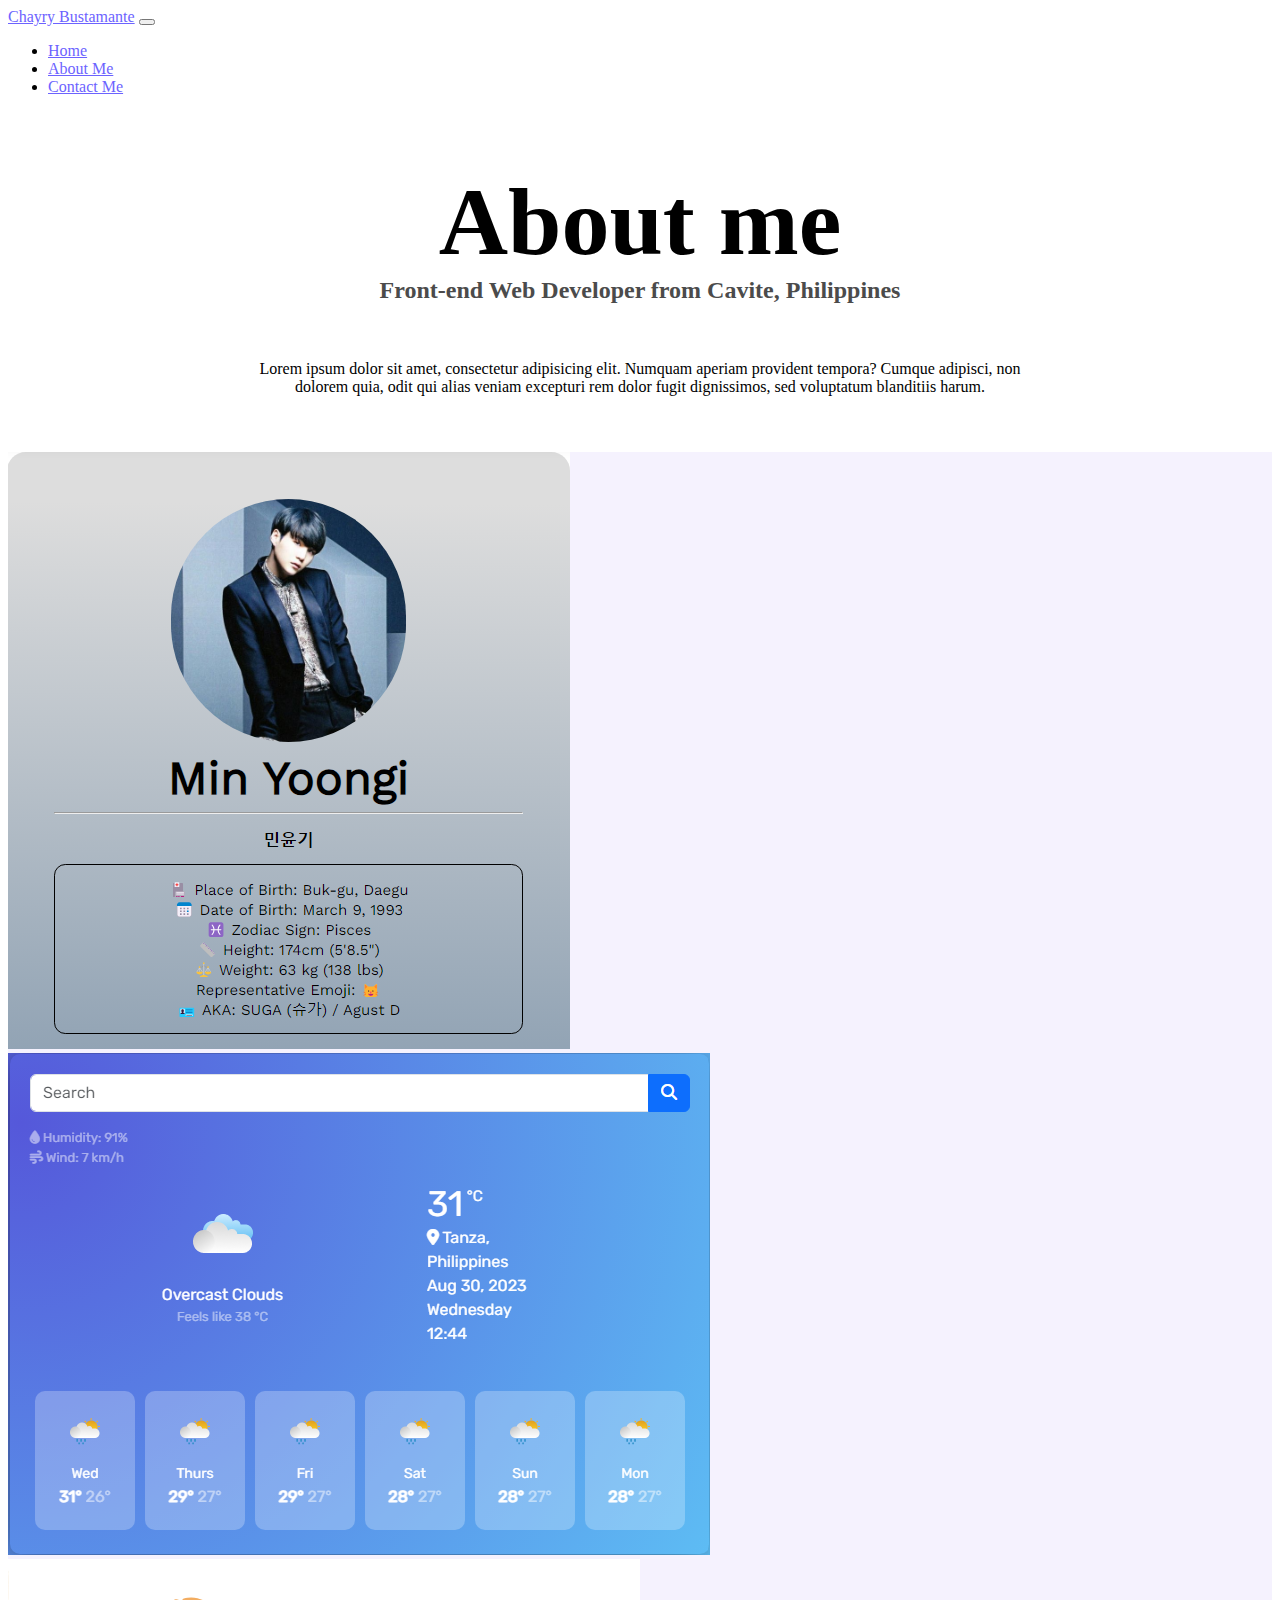
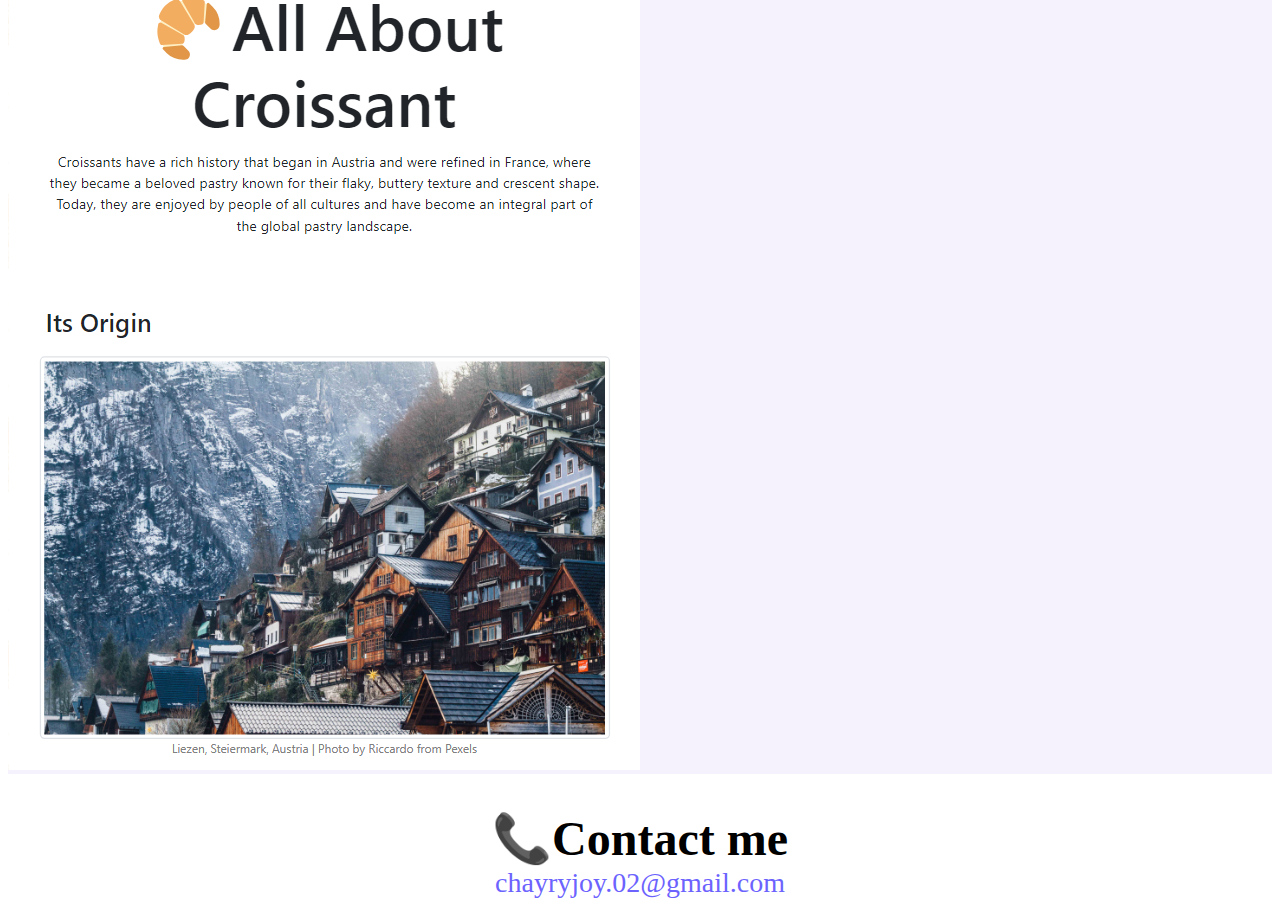
<file: about-me.html>
<!DOCTYPE html>
<html lang="en">
  <head>
    <meta charset="UTF-8" />
    <meta name="viewport" content="width=device-width, initial-scale=1.0" />
    <meta http-equiv="X-UA-Compatible" content="ie=edge" />
    <meta name="description" content="Information about the webpage creator">
    <link rel="stylesheet" href="src/about-me-styles.css" />
    <link href="https://cdn.jsdelivr.net/npm/bootstrap@5.3.1/dist/css/bootstrap.min.css" rel="stylesheet" integrity="sha384-4bw+/aepP/YC94hEpVNVgiZdgIC5+VKNBQNGCHeKRQN+PtmoHDEXuppvnDJzQIu9" crossorigin="anonymous">
    <link rel="apple-touch-icon" sizes="180x180" href="/apple-touch-icon.png">
<link rel="icon" type="image/png" sizes="32x32" href="/favicon-32x32.png">
<link rel="icon" type="image/png" sizes="16x16" href="/favicon-16x16.png">
<link rel="manifest" href="/site.webmanifest">
    <title>About Me | CJSB</title>
    
  </head>
  <script src="https://cdn.jsdelivr.net/npm/bootstrap@5.3.1/dist/js/bootstrap.bundle.min.js" integrity="sha384-HwwvtgBNo3bZJJLYd8oVXjrBZt8cqVSpeBNS5n7C8IVInixGAoxmnlMuBnhbgrkm" crossorigin="anonymous"></script>
  <body>
      <nav class="navbar navbar-expand-lg bg-body-tertiary">
          <div class="container-fluid">
            <a class="navbar-brand" href="index.html">Chayry Bustamante</a>
            <button
              class="navbar-toggler"
              type="button"
              data-bs-toggle="collapse"
              data-bs-target="#navbarSupportedContent"
              aria-controls="navbarSupportedContent"
              aria-expanded="false"
              aria-label="Toggle navigation"
            >
              <span class="navbar-toggler-icon"></span>
            </button>
            <div class="collapse navbar-collapse" id="navbarSupportedContent">
              <ul class="navbar-nav me-auto mb-2 mb-lg-0">
                <li class="nav-item">
                  <a class="nav-link" aria-current="page" href="index.html">Home</a>
                </li>
                <li class="nav-item">
                  <a class="nav-link active" href="about-me.html">About Me</a>
                </li>
                <li class="nav-item">
                    <a class="nav-link" href="about-me.html#contact-me">Contact Me</a>
                  </li>
            </div>
          </div>
        </nav>

    <div class="wrapper">
      <div class="content">
        <h1>About me</h1>
        <h2 id="dev-title">Front-end Web Developer from Cavite, Philippines</h2>

        <div class="about-info">
          <p>Lorem ipsum dolor sit amet, consectetur adipisicing elit. Numquam
              aperiam provident tempora? Cumque adipisci, non dolorem quia, odit
              qui alias veniam excepturi rem dolor fugit dignissimos, sed
              voluptatum blanditiis harum.</p>
        </div>
        </div>
      </div>
      <div class="container text-center">
        <div class="row">
          <div class="col-md m-1 text-center border content-color p-4">
            <img src="images/fin-proj-1-ver2.png" class="img-thumbnail shadow rounded" alt="">
          </div>
          <div class="col-md m-1 text-center border content-color p-4">
            <img src="images/fin-proj-2.png" class="img-thumbnail shadow rounded" alt="">
          </div>
          <div class="col-md m-1 text-center border content-color p-4">
            <img src="images/croissant-proj-3-ver2.png" class="img-thumbnail shadow rounded" alt="">
          </div>
        </div>
      </div>

      <br />
      <br />
      <h3 id="contact-me">📞Contact me</h3>
      <a id="email-link" href="mailto:chayryjoy.02@gmail.com"
        >chayryjoy.02@gmail.com</a
      >
  </body>
</html>
</file>
<file: src/about-me-styles.css>
:root {
    --subtitle-color: #4b4b4b;
    --paragraph-bg-color: #f5f2fe;
    --nav-link-color: #6c63ff;
  }
  
  .wrapper {
    max-width: 800px;
    margin: 0px auto;
    margin-top: 70px;
    text-align: center;
  }
  
  h1,
  h2,
  h3 {
    margin: 0px !important;
  }
  
  h1 {
    font-size: 96px !important;
  }
  
  h2 {
    font-size: 24px !important;
  }
  
  h3 {
    font-size: 48px !important;
    text-align: center;
  }
  
  a {
    color: var(--nav-link-color);
  }
  
  .content {
    display: flex;
    flex-direction: column;
    text-align: center;
    margin: 0px auto;
  }
  
  #dev-title {
    color: var(--subtitle-color);
  }
  
  .about-info {
    margin-top: 40px;
    margin-bottom: 40px;
  }
  
  .paragraph {
    background-color: var(--paragraph-bg-color);
    margin: 10px;
    padding: 20px;
    font-size: 18px;
    line-height: 24px;
  }
  
  #email-link {
    font-size: 28px !important;
    display: flex;
    justify-content: center;
    text-decoration: none;
  }
  
  .pic-1 {
    max-width: 150px;
    height: auto;
  }
  
  .content-color {
    background-color: var(--paragraph-bg-color);
  }
</file>
